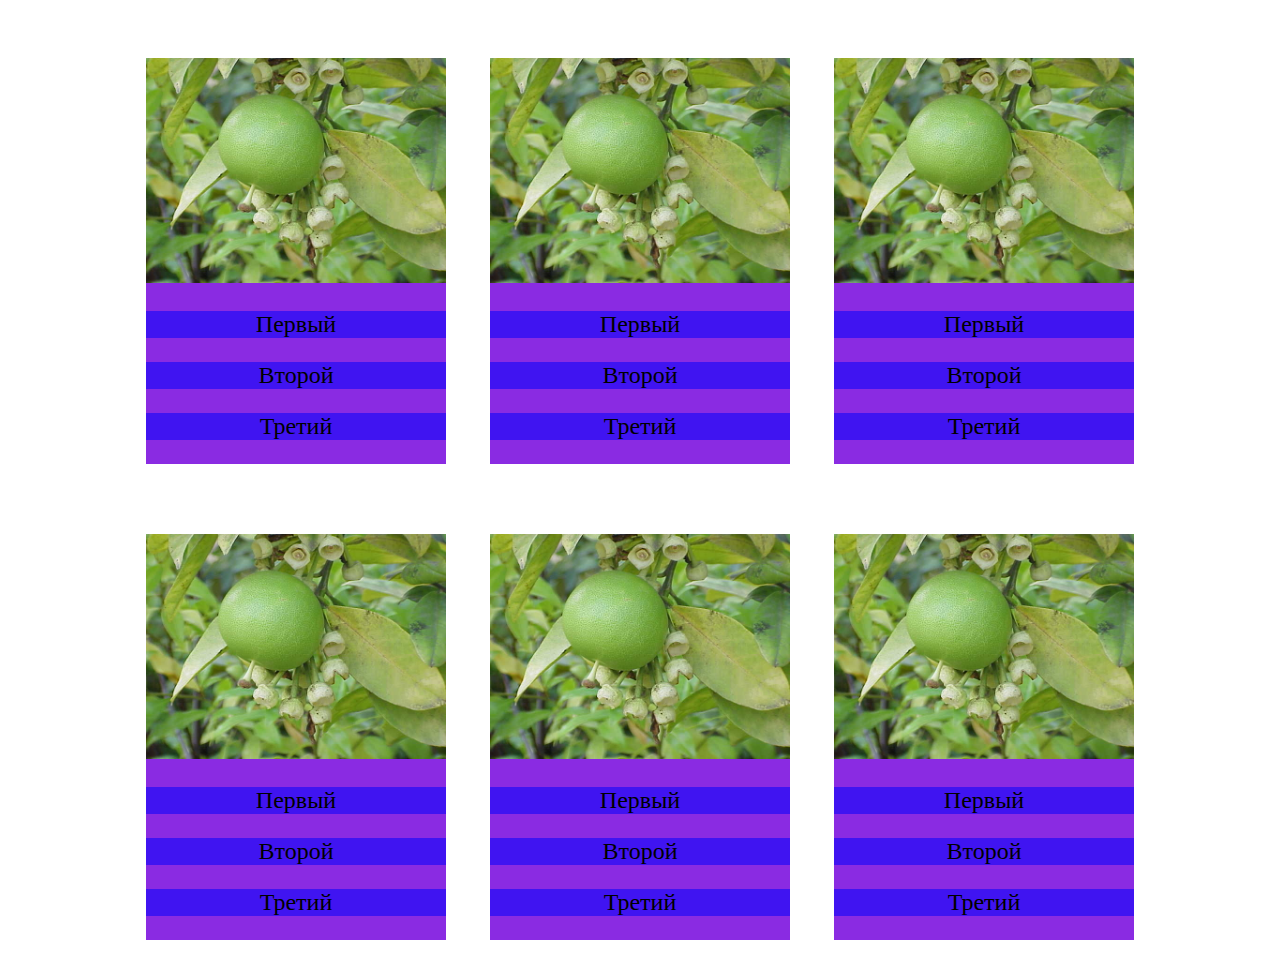
<file: block inline-block/index.html>
<!DOCTYPE html>
<html lang="en">

<head>
    <meta charset="UTF-8" />
    <meta http-equiv="X-UA-Compatible" content="IE=edge" />
    <meta name="viewport" content="width=device-width, initial-scale=1.0" />
    <title>Pomelo</title>
    <link rel="stylesheet" href="static/styles/style.css">

</head>

<body>
    <div class="main">

        <div class="outher">
    
            <div class="container">
                <img src="static/images/pomelo.jpg"
                    alt="Картинка Помело">
        
                <p>Первый</p>
                <p>Второй</p>
                <p>Третий</p>
            </div>
            <div class="container">
                <img src="static/images/pomelo.jpg"
                    alt="Картинка Помело">
        
                <p>Первый</p>
                <p>Второй</p>
                <p>Третий</p>
            </div>
            <div class="container">
                <img src="static/images/pomelo.jpg"
                    alt="Картинка Помело">
        
                <p>Первый</p>
                <p>Второй</p>
                <p>Третий</p>
            </div>
        </div>
    
        <div class="outher">
    
            <div class="container">
                <img src="static/images/pomelo.jpg"
                    alt="Картинка Помело">
        
                <p>Первый</p>
                <p>Второй</p>
                <p>Третий</p>
            </div>
            <div class="container">
                <img src="static/images/pomelo.jpg"
                    alt="Картинка Помело">
        
                <p>Первый</p>
                <p>Второй</p>
                <p>Третий</p>
            </div>
            <div class="container">
                <img src="static/images/pomelo.jpg"
                    alt="Картинка Помело">
        
                <p>Первый</p>
                <p>Второй</p>
                <p>Третий</p>
            </div>
        </div>
    </div>

</body>

</html>
</file>
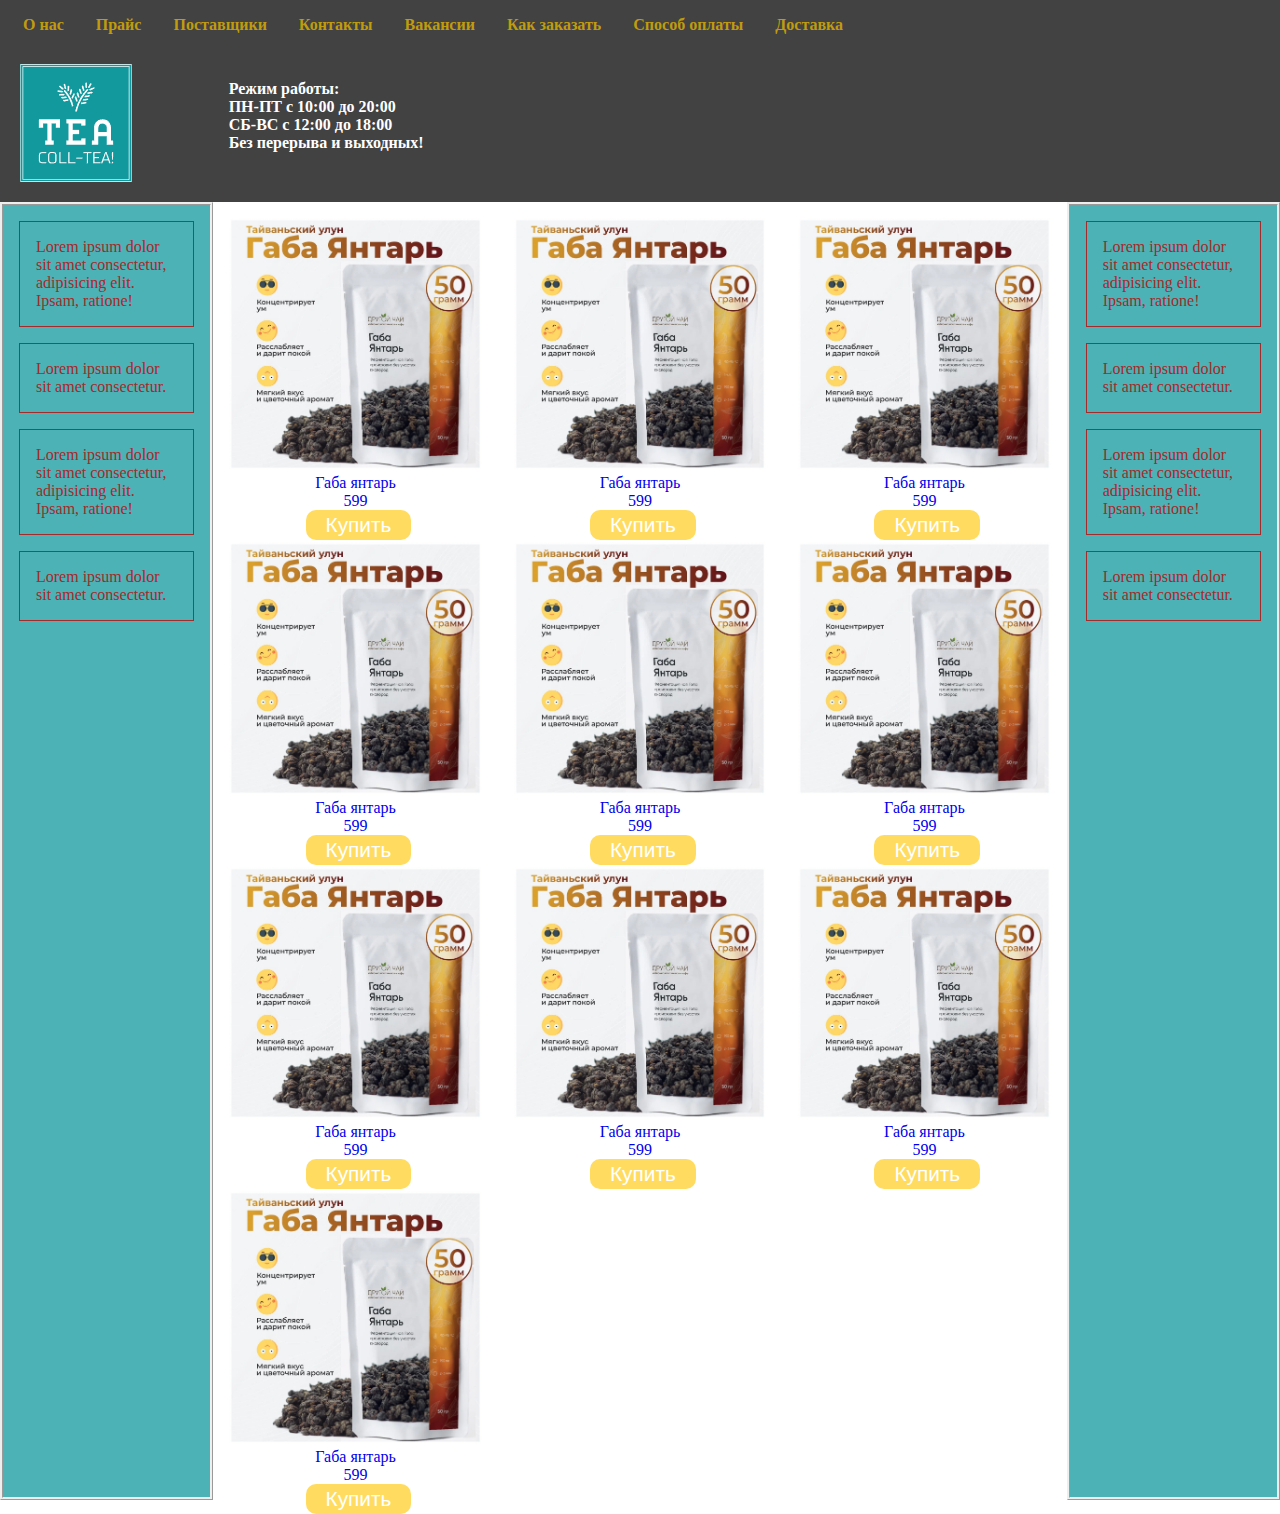
<file: gridCSS/index.html>
<!DOCTYPE html>
<html lang="en">

<head>
        <meta charset="UTF-8" />
        <meta http-equiv="X-UA-Compatible" content="IE=edge" />
        <meta name="viewport" content="width=device-width, initial-scale=1.0" />
        <title>Чайная</title>
        <link rel="stylesheet" href="static/styles/style-main-container.css">
        <link rel="stylesheet" href="static/styles/style-card-container.css">
        <link rel="stylesheet" href="static/styles/navbar.css">
        <style>
                a {
                        text-decoration: none;
                }
        </style>


</head>

<body>

        <div class="navbar">
                <img src="static/images/TeaPic.png" alt="">
                <div class="drop">
                        <button class="nav-btn">&#9776</button>
                        <div class="nav-list">
                                <a href="index.html">О нас</a>
                                <a href="index.html">Прайс</a>
                                <a href="index.html">Поставщики</a>
                                <a href="index.html">Контакты</a>
                                <a href="index.html">Вакансии</a>
                                <a href="index.html">Как заказать</a>
                                <a href="index.html">Способ оплаты</a>
                                <a href="index.html">Доставка</a>

                        </div>
                </div>
                <div class="info-top">
                        <p>Режим работы:</p>
                        <p>ПН-ПТ с 10:00 до 20:00</p>
                        <p>СБ-ВС с 12:00 до 18:00</p>
                        <p>Без перерыва и выходных!</p>
                </div>
        </div>
                        

        <div class="main-container">

                <!-- <div class="top-container">
                        <div class="left-top-logo">
                                <a href="#"><img src="static/images/TeaPic.png" alt="Логотип"></a>
                        </div>
                        <div class="info-logo">
                                <p>Полезный Чай!</p>
                        </div>
                </div> -->

                <div class="left-bar">
                        <p>Lorem ipsum dolor sit amet consectetur, adipisicing elit. Ipsam, ratione!</p>
                        <p>Lorem ipsum dolor sit amet consectetur.</p>
                        <p>Lorem ipsum dolor sit amet consectetur, adipisicing elit. Ipsam, ratione!</p>
                        <p>Lorem ipsum dolor sit amet consectetur.</p>

                </div>



                <div class="container">
                        <div class="card">
                                <a href="#"><img src="static/images/orig.webp" alt="Товар"></a>
                                <div class="info">
                                        <a href="#">
                                                <p>Габа янтарь</p>
                                        </a>
                                        <a href="#">
                                                <p>599</p>
                                        </a>
                                        <a href="#" class="product-botton">
                                                Купить
                                        </a>
                                </div>
                        </div>

                        <div class="card">
                                <a href="#"><img src="static/images/orig.webp" alt="Товар"></a>
                                <div class="info">
                                        <a href="#">
                                                <p>Габа янтарь</p>
                                        </a>
                                        <a href="#">
                                                <p>599</p>
                                        </a>
                                        <a href="#" class="product-botton">
                                                Купить
                                        </a>
                                </div>
                        </div>
                        <div class="card">
                                <a href="#"><img src="static/images/orig.webp" alt="Товар"></a>
                                <div class="info">
                                        <a href="#">
                                                <p>Габа янтарь</p>
                                        </a>
                                        <a href="#">
                                                <p>599</p>
                                        </a>
                                        <a href="#" class="product-botton">
                                                Купить
                                        </a>
                                </div>
                        </div>
                        <div class="card">
                                <a href="#"><img src="static/images/orig.webp" alt="Товар"></a>
                                <div class="info">
                                        <a href="#">
                                                <p>Габа янтарь</p>
                                        </a>
                                        <a href="#">
                                                <p>599</p>
                                        </a>
                                        <a href="#" class="product-botton">
                                                Купить
                                        </a>
                                </div>
                        </div>
                        <div class="card">
                                <a href="#"><img src="static/images/orig.webp" alt="Товар"></a>
                                <div class="info">
                                        <a href="#">
                                                <p>Габа янтарь</p>
                                        </a>
                                        <a href="#">
                                                <p>599</p>
                                        </a>
                                        <a href="#" class="product-botton">
                                                Купить
                                        </a>
                                </div>
                        </div>
                        <div class="card">
                                <a href="#"><img src="static/images/orig.webp" alt="Товар"></a>
                                <div class="info">
                                        <a href="#">
                                                <p>Габа янтарь</p>
                                        </a>
                                        <a href="#">
                                                <p>599</p>
                                        </a>
                                        <a href="#" class="product-botton">
                                                Купить
                                        </a>
                                </div>
                        </div>
                        <div class="card">
                                <a href="#"><img src="static/images/orig.webp" alt="Товар"></a>
                                <div class="info">
                                        <a href="#">
                                                <p>Габа янтарь</p>
                                        </a>
                                        <a href="#">
                                                <p>599</p>
                                        </a>
                                        <a href="#" class="product-botton">
                                                Купить
                                        </a>
                                </div>
                        </div>
                        <div class="card">
                                <a href="#"><img src="static/images/orig.webp" alt=""></a>
                                <div class="info">
                                        <a href="#">
                                                <p>Габа янтарь</p>
                                        </a>
                                        <a href="#">
                                                <p>599</p>
                                        </a>
                                        <a href="#" class="product-botton">
                                                Купить
                                        </a>
                                </div>
                        </div>
                        <div class="card">
                                <a href="#"><img src="static/images/orig.webp" alt="Товар"></a>
                                <div class="info">
                                        <a href="#">
                                                <p>Габа янтарь</p>
                                        </a>
                                        <a href="#">
                                                <p>599</p>
                                        </a>
                                        <a href="#" class="product-botton">
                                                Купить
                                        </a>
                                </div>
                        </div>
                        <div class="card">
                                <a href="#"><img src="static/images/orig.webp" alt="Товар"></a>
                                <div class="info">
                                        <a href="#">
                                                <p>Габа янтарь</p>
                                        </a>
                                        <a href="#">
                                                <p>599</p>
                                        </a>
                                        <a href="#" class="product-botton">
                                                Купить
                                        </a>
                                </div>
                        </div>


                </div>


                <div class="right-bar">
                        <p>Lorem ipsum dolor sit amet consectetur, adipisicing elit. Ipsam, ratione!</p>
                        <p>Lorem ipsum dolor sit amet consectetur.</p>
                        <p>Lorem ipsum dolor sit amet consectetur, adipisicing elit. Ipsam, ratione!</p>
                        <p>Lorem ipsum dolor sit amet consectetur.</p>

                </div>
        </div>

</body>

</html>
</file>
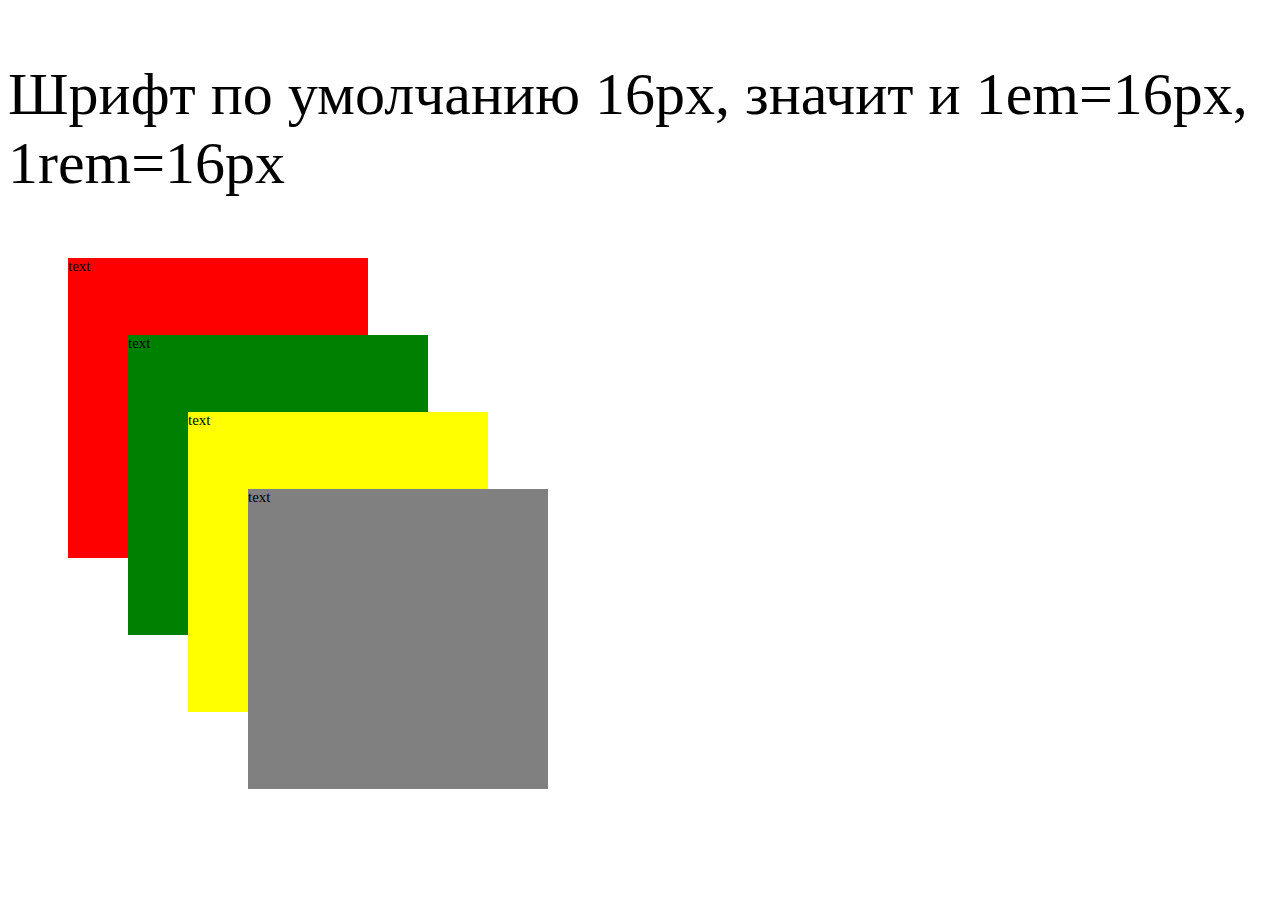
<file: PX-em-rem/index.html>
<!DOCTYPE html>
<html lang="en">

<head>
        <meta charset="UTF-8" />
        <meta http-equiv="X-UA-Compatible" content="IE=edge" />
        <meta name="viewport" content="width=device-width, initial-scale=1.0" />
        <title></title>
        <link rel="stylesheet" href="static/styles/style.css">

</head>

<body>
        <p>Шрифт по умолчанию 16px, значит и 1em=16px, 1rem=16px</p>

<div id="red">text
        <div id="green">text
                <div id="yellow">text
                        <div id="gray">text
                                
                        </div>
                </div>
        </div>
</div>
</body>

</html>
</file>
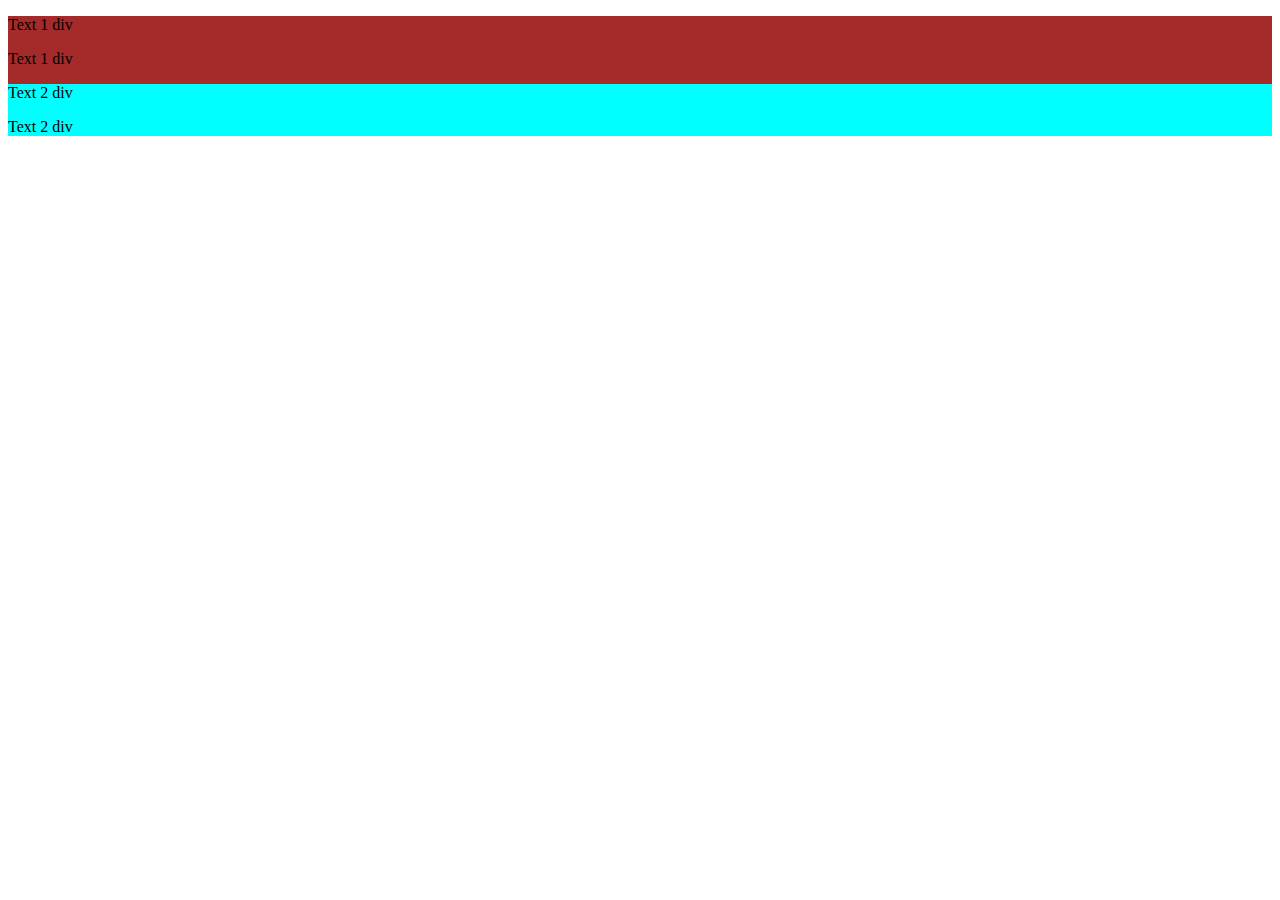
<file: Selectors/index.html>
<!DOCTYPE html>
<html lang="en">

<head>
        <meta charset="UTF-8" />
        <meta http-equiv="X-UA-Compatible" content="IE=edge" />
        <meta name="viewport" content="width=device-width, initial-scale=1.0" />
        <title></title>
        <link rel="stylesheet" href="static/styles/style.css">

</head>

<body>
        <div class="main" id="main2">
                <p>Text 1 div</p>
                <p>Text 1 div</p>
                <div>
                        <p>Text 2 div</p>
                        <p>Text 2 div</p>

                </div>

        </div>
</body>

</html>
</file>
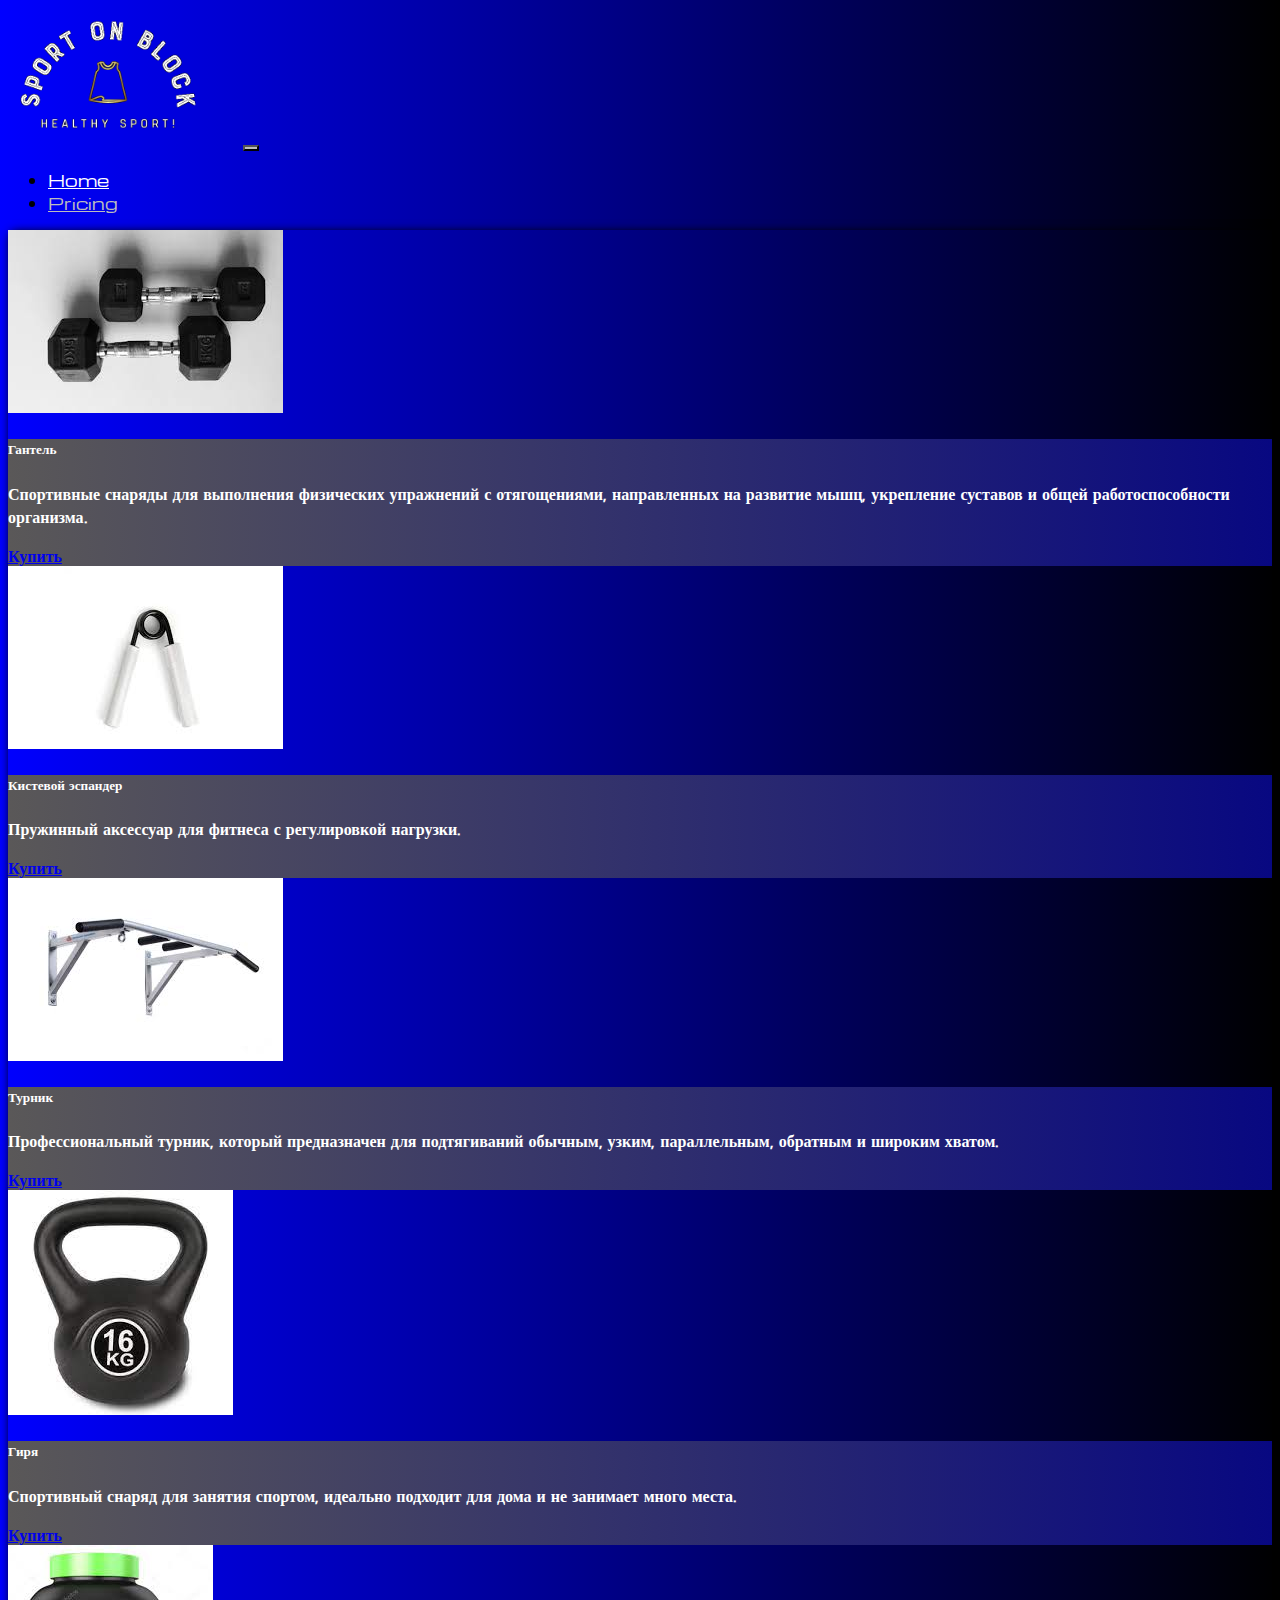
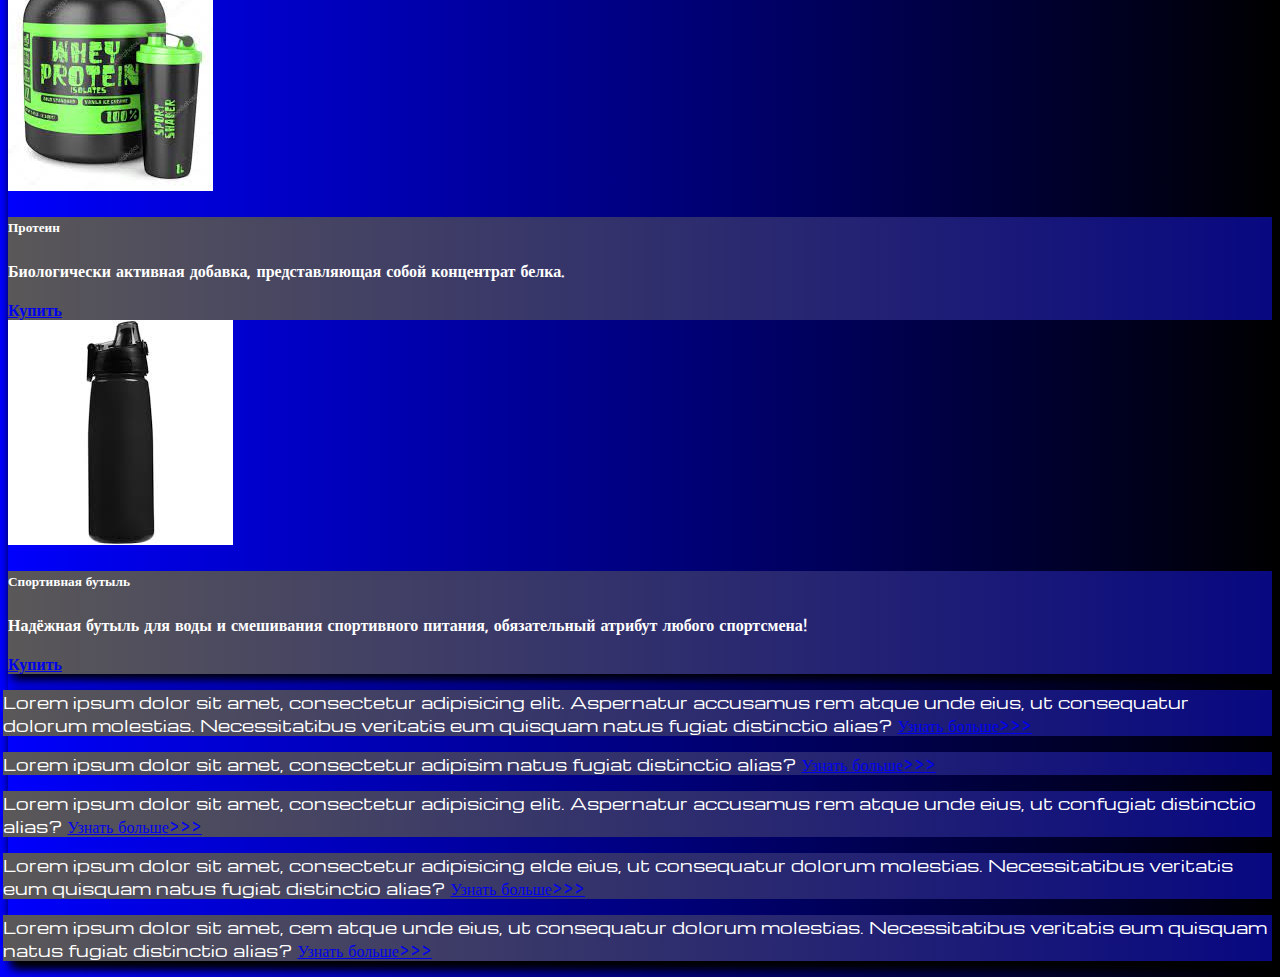
<file: ConsSite/source/pricing.html>
<!DOCTYPE html>
<html lang="en">

<head>
  <meta charset="UTF-8">
  <meta http-equiv="X-UA-Compatible" content="IE=edge">
  <meta name="viewport" content="width=device-width, initial-scale=1.0">
  <link href="https://cdn.jsdelivr.net/npm/bootstrap@5.3.0-alpha1/dist/css/bootstrap.min.css" rel="stylesheet"
    integrity="sha384-GLhlTQ8iRABdZLl6O3oVMWSktQOp6b7In1Zl3/Jr59b6EGGoI1aFkw7cmDA6j6gD" crossorigin="anonymous">
  <link rel="stylesheet" href="styles/myCSS.css">
  <title>Document</title>
</head>

<body>
  <header>
    <nav class="navbar navbar-expand-lg bg-dark">
      <div class="container-fluid">
        <a class="navbar-brand" href="index.html"><img src="images/logo/sportPic.png" alt="Логотип Компании"></a>
        <button class="navbar-toggler" type="button" data-bs-toggle="collapse" data-bs-target="#navbarNav"
          aria-controls="navbarNav" aria-expanded="false" aria-label="Toggle navigation">
          <span class="navbar-toggler-icon"></span>
        </button>
        <div class="collapse navbar-collapse" id="navbarNav">
          <ul class="navbar-nav">
            <li class="nav-item">
              <a class="nav-link" aria-current="page" href="index.html">Home</a>
            </li>
            <li class="nav-item">
              <a class="nav-link active" href="pricing.html">Pricing</a>
            </li>
          </ul>
        </div>
      </div>
    </nav>

  </header>

  <section>
    <div class="container-fluidd mt-4">
      <div class="row">
        <div class="col-lg-1">
        </div>
        <div class="col-lg-8 col-md-12">
          <div class="row">
            <div class="col-lg-4 col-md-6 mt-4">
              <div class="card">
                <img src="images/card/dumbbell.jpg" class="card-img-top" alt="Гантель">
                <div class="card-body">
                  <h5 class="card-title">Гантель</h5>
                  <p class="card-text">Спортивные снаряды для выполнения физических упражнений с отягощениями,
                    направленных на развитие мышц, укрепление суставов и общей работоспособности организма.</p>
                  <a href="#" class="btn btn-primary">Купить</a>
                </div>
              </div>
            </div>
            <div class="col-lg-4 col-md-6 mt-4">
              <div class="card">
                <img src="images/card/expander.jpg" class="card-img-top" alt="Кистевой эспандер">
                <div class="card-body">
                  <h5 class="card-title">Кистевой эспандер</h5>
                  <p class="card-text">Пружинный аксессуар для фитнеса с регулировкой нагрузки.</p>
                  <a href="#" class="btn btn-primary">Купить</a>
                </div>
              </div>
            </div>
            <div class="col-lg-4 col-md-6 mt-4">
              <div class="card">
                <img src="images/card/turnik.jpg" class="card-img-top" alt="Турник">
                <div class="card-body">
                  <h5 class="card-title">Турник</h5>
                  <p class="card-text">Профессиональный турник, который предназначен для подтягиваний обычным, узким,
                    параллельным, обратным и широким хватом.</p>
                  <a href="#" class="btn btn-primary">Купить</a>
                </div>
              </div>
            </div>

            <div class="col-lg-4 col-md-6 mt-4">
              <div class="card">
                <img src="images/card/weight.jpg" class="card-img-top" alt="Гиря">
                <div class="card-body">
                  <h5 class="card-title">Гиря</h5>
                  <p class="card-text">Спортивный снаряд для занятия спортом, идеально подходит для дома и не занимает
                    много места.</p>
                  <a href="#" class="btn btn-primary">Купить</a>
                </div>
              </div>
            </div>
            <div class="col-lg-4 col-md-6 mt-4">
              <div class="card">
                <img src="images/card/protein.jpg" class="card-img-top" alt="Протеин">
                <div class="card-body">
                  <h5 class="card-title">Протеин</h5>
                  <p class="card-text">Биологически активная добавка, представляющая собой концентрат белка.</p>
                  <a href="#" class="btn btn-primary">Купить</a>
                </div>
              </div>
            </div>
            <div class="col-lg-4 col-md-6 mt-4">
              <div class="card">
                <img src="images/card/sport-bottle.jpg" class="card-img-top" alt="Спортивная бутыль">
                <div class="card-body">
                  <h5 class="card-title">Спортивная бутыль</h5>
                  <p class="card-text">Надёжная бутыль для воды и смешивания спортивного питания, обязательный атрибут
                    любого спортсмена!</p>
                  <a href="#" class="btn btn-primary">Купить</a>
                </div>
              </div>
            </div>



          </div>
        </div>
        <div class="col-lg-3 col-md-12">
          <div class="row px-3">
            <div class="col-lg-12 sitebar">
              <p>Lorem ipsum dolor sit amet, consectetur adipisicing elit. Aspernatur accusamus rem atque unde eius, ut consequatur dolorum molestias. Necessitatibus veritatis eum quisquam natus fugiat distinctio alias? <a href="#">Узнать больше>>></a></p>
            </div>
            <div class="col-lg-12 sitebar my-3 ">
              <p>Lorem ipsum dolor sit amet, consectetur adipisim natus fugiat distinctio alias? <a href="#">Узнать больше>>></a></p>
            </div>
            <div class="col-lg-12 sitebar my-3 ">
              <p>Lorem ipsum dolor sit amet, consectetur adipisicing elit. Aspernatur accusamus rem atque unde eius, ut confugiat distinctio alias? <a href="#">Узнать больше>>></a></p>
            </div>

            <div class="col-lg-12 sitebar my-3 ">
              <p>Lorem ipsum dolor sit amet, consectetur adipisicing elde eius, ut consequatur dolorum molestias. Necessitatibus veritatis eum quisquam natus fugiat distinctio alias? <a href="#">Узнать больше>>></a></p>
            </div>

            <div class="col-lg-12 sitebar my-3 ">
              <p>Lorem ipsum dolor sit amet, cem atque unde eius, ut consequatur dolorum molestias. Necessitatibus veritatis eum quisquam natus fugiat distinctio alias? <a href="#">Узнать больше>>></a></p>
            </div>

          </div>
        </div>

      </div>
    </div>
  </section>

  <footer>

  </footer>

  <script src="https://cdn.jsdelivr.net/npm/bootstrap@5.3.0-alpha1/dist/js/bootstrap.bundle.min.js"
    integrity="sha384-w76AqPfDkMBDXo30jS1Sgez6pr3x5MlQ1ZAGC+nuZB+EYdgRZgiwxhTBTkF7CXvN"
    crossorigin="anonymous"></script>
</body>

</html>
</file>
<file: block inline-block/static/styles/style.css>
p{
    font-size: 24px;
    background-color: rgba(0, 0, 255, 0.534);
}

.container {
    margin: 20px;
    margin-top: 50px;
    display: inline-block;
    text-align: center;
    background-color: blueviolet;
}

.main{
text-align: center;
}
.container>img {
    max-width: 300px;
}
</file>
<file: gridCSS/static/styles/style-main-container.css>
.main-container {
    display: grid;
    grid-template-columns: repeat(12, 1fr);
    grid-template-rows: repeat(1);

}

/* .top-container {
    background-color: rgba(17, 153, 158, 0.753);
    grid-column: 1/13;
} */

.left-bar {
    border-style: ridge;
    border-width: 3px;
    background-color: rgba(17, 153, 158, 0.753);
    grid-column: 1/3;
}

.container {
    grid-column: 3/11;
}

.right-bar {
    border-style: ridge;
    border-width: 3px;
    background-color: rgba(17, 153, 158, 0.753);
    grid-column: 11/13;
}

.left-bar p,
.right-bar p {
    margin: 1em;
    padding: 1em;
    border-style: solid;
    border-width: 0.5px;
    color: brown;
    border-color: brown;
}

.left-top-logo {
    margin: 1em;
    padding: 1em;
}

.info-logo {
    margin-top: -2em;
    margin-left: 2.4em;

}

.product-botton {
    position: absolute;
    margin-left: -50px;
}

.product-botton {
    font-size: 1.3em;
    font-weight: 300;
    color: #fff;
    text-decoration: none;
    font-family: sans-serif;
    background-color: #ffdc60;
    height: 30px;
    line-height: 30px;
    text-align: center;
    padding: 0 20px;
    z-index: 1;
    overflow: hidden;
    border-radius: 10px;
    text-transform: capitalize;
}

.product-botton::after,
.product-botton::before {
    content: '';
    background-color: #57c9da;
    height: 50%;
    width: 0;
    position: absolute;
    transition: 0.3s cubic-bezier(.785, .135, .15, .86);
    -webkit-transition: 0.3s cubic-bezier(.785, .135, .15, .86);
    z-index: -1;
}

.product-botton:hover::before {
    width: 100%;
    right: 0;
    left: auto;
}

.product-botton::before {
    top: 0;
    left: 0;
    right: auto;
}


.product-botton:hover::after {
    width: 100%;
    left: 0;
    right: auto;
}

.product-botton::after {
    bottom: 0;
    right: 0;
    left: auto;
}

@media (max-width: 900px) {
    .main-container {
        grid-template-rows: repeat(3);
    }

    /* .top-container {
        grid-column: 1/13;
        grid-row: 1/2;
    } */



    .left-bar {
        grid-column: 1/13;
        grid-row: 1/2;
    }

    .container {
        grid-column: 1/13;
        grid-row: 2/3;
    }

    .right-bar {
        grid-column: 1/13;
        grid-row: 3/4;
    }

    @media (max-width: 600px) {
        .main-container {
            display: grid;
            grid-template-rows: repeat(3);
        }
    }
}

.card {
    margin-inline: 0;
}
</file>
<file: gridCSS/static/styles/style-card-container.css>
* {
    margin: 0;
    padding: 0;
}


.container {
    display: grid;
    grid-template-columns: repeat(3, 1fr);
    grid-template-rows: repeat(3);
}

.card {
    margin: 1em;
}

.card img {
    width: 100%;
}

.card>.info {
    text-align: center;

}

@media (max-width: 1000px) {
    .container {
        display: grid;
        grid-template-columns: repeat(2, 1fr);
        grid-template-rows: repeat(5);
    }
}

@media (max-width: 600px) {
    .container {
        display: grid;
        grid-template-columns: repeat(1, 1fr);
        grid-template-rows: repeat(9);
    }

    .card {
        margin-inline: 0;
    }
}
</file>
<file: gridCSS/static/styles/navbar.css>
.navbar {
    display: flex;
    background-color: rgba(0, 0, 0, 0.74);
}

.navbar>img {
    margin-top: 4em;
    margin-left: 20px;
    margin-bottom: 20px;
}

.nav-list {
    margin-left: -125px;
}

.nav-list {
    display: flex;
}

.nav-list a {
    display: block;
    padding: 1em;
    color: rgb(192, 156, 12);
    text-decoration: none;
    font-size:medium;
    font-weight: bold;
}

.nav-list a:hover {
    background-color: rgba(17, 153, 158, 0.753)
}

.nav-btn {
    display: none;
}

@media (max-width: 1000px) {
    .nav-btn {
        font-size: 1.5em;
        padding-inline: 10px;
        padding-bottom: 3px;
        border: none;
        background-color: rgba(0, 0, 0, 0.74);
        color: rgb(220,220,220);
        display: block;  
        cursor: pointer;  
    }
    .nav-list {
        display: none;
    }

    .nav-btn:hover {
        background-color: rgba(17, 153, 158, 0.753);
    }

    .drop:hover .nav-list {
        display: block;
        position: absolute;
        /* top: 100px; */
        /* bottom: ; */
        /* left: 100px; */
        right: 1px;
        background-color: rgba(0, 0, 0, 0.918);
    }
    .navbar {
        justify-content: space-between;
    }
}

.info-top {
    color: white;
    margin-top: 5em;
    margin-left: -39.4em;
    font-weight: bold;
}
</file>
<file: PX-em-rem/static/styles/style.css>
html {
    font-size: 30px;
}

p {
    font-size: 2em;
}

div {
    width: 300px;
    height: 300px;
    margin: 4em;
    font-size: 0.5rem;
}

#red {

    background-color: red;
}
#green {

    background-color: green;
}
#yellow {

    background-color: yellow;
}
#gray {

    background-color: gray;
}
</file>
<file: Selectors/static/styles/style.css>
div {
    background-color: aqua;
}
.main {
    background-color: blue;
}

#main2 {
    background-color: brown;
}
</file>
<file: ConsSite/source/styles/myCSS.css>
@import url('https://fonts.googleapis.com/css?family=Michroma&display=swap');


body {
    font-family: Michroma, serif;
    background: linear-gradient(90deg, #0000ff 0%, #000000 100%);
}

.nav-link {
    color: white;
}

.navbar-nav .nav-link.active {
    color: rgb(189, 189, 189);
}

.navbar-brand img {
    width: 300px;
    margin-left: -50px;
    margin-top: -20px;
    margin-right: -20px;
}

.navbar-toggler {
    background-color: rgb(189, 189, 189) ;
}

.row {
    box-shadow: 5px 5px 10px 1px #000;
}

.card-body {
    font-weight: bold;
}

.sitebar {
    color:white ;
    background: linear-gradient(270deg, #080881 0%, #5a5858 100%);
    margin-left: -5.5px;
}

.card-body {
    background: linear-gradient(270deg, #080881 0%, #5a5858 100%);
    color: white;
}
</file>
